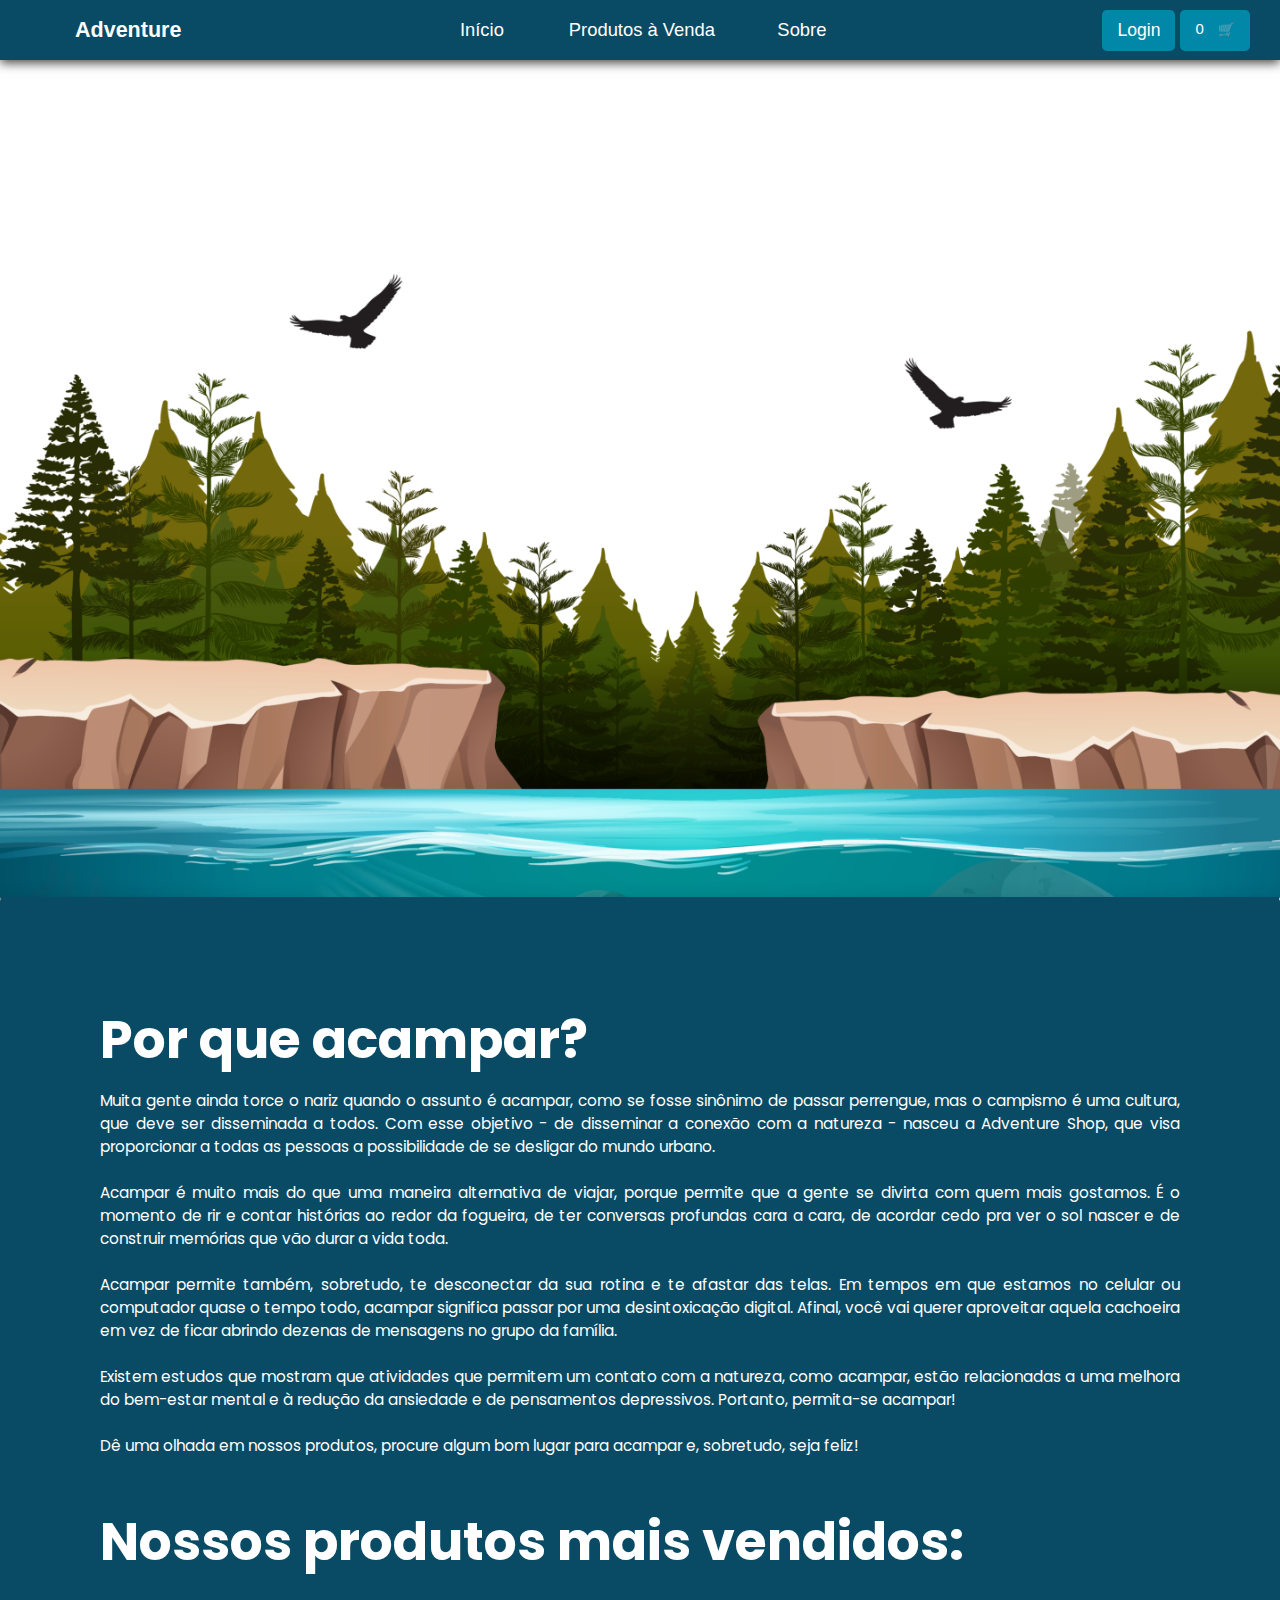
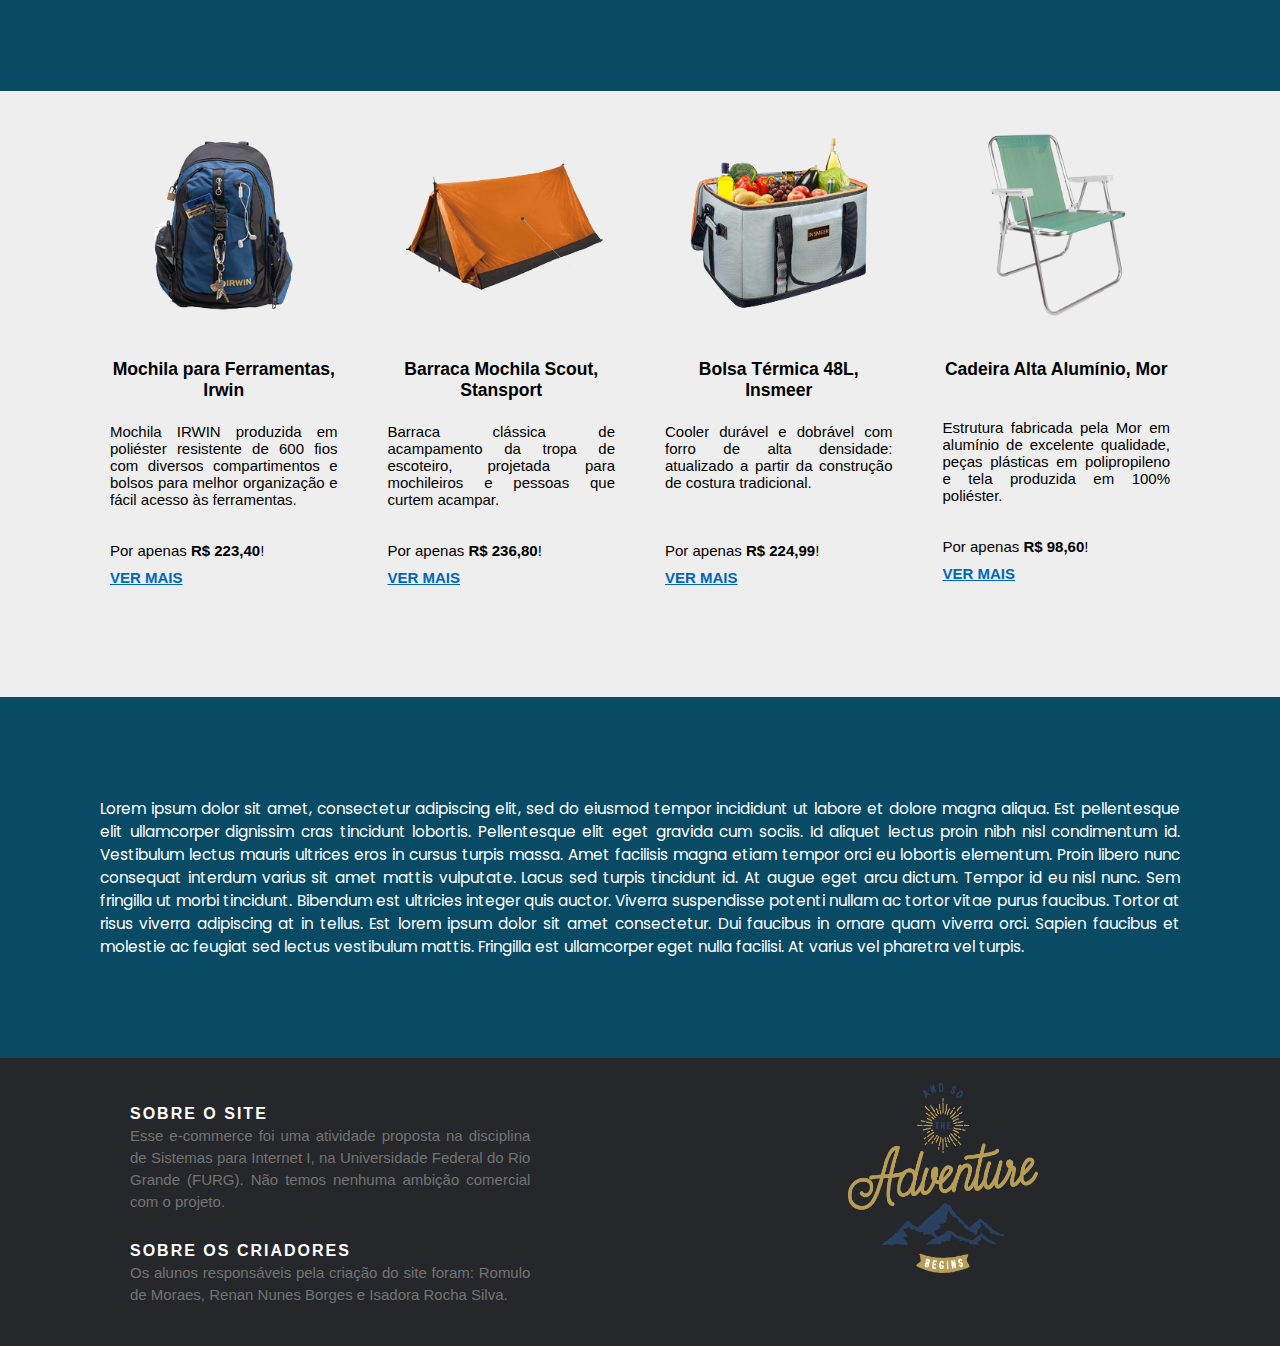
<file: index.html>
<html>

    <head>
        <meta charset="utf-8">

        <meta name="viewport" content="width=device-wdith, initial-scale=1.0">
        <link rel="shortcut icon" href="./img/icone3.ico" type="image/x-icon">
        <link rel="stylesheet" href="./css/pag-inicial.css">

        <title>Adventure Shop</title>

    </head>

    <body>

        <!--A parte de cima do site (menu de navegação):-->
        <header>
            <div class="menu">
                <a class="logo" href="./index.html"><h3>Adventure</h3></a>
        
                <nav class="nav-bar">
                    <div class="nav-list">
                    <ul>
                        <li class="nav-item"><a href="./index.html" class="nav-link">Início</a></li>
                        <li class="nav-item">
                        <a href="#" class="nav-link" id="produtos">Produtos à Venda</a>
                        <ul class="dropdown">
                            <li><a href="./pages/barracas.html" class="nav-link">Barracas</a></li>
                            <li><a href="./pages/mochilas.html" class="nav-link">Mochilas</a></li>
                            <li><a href="./pages/outros.html" class="nav-link">Outros</a></li>
                        </ul>
        
        
                        </li>
                        <li class="nav-item"><a href="#" class="nav-link"> Sobre</a></li>
                    </ul>
                    </div>
                </nav>
        
                <div class="login-button">
                    <button id="button-id"><a href="./pages/login.html">Login</a></button>
                    <div class="menu-openner">
                    <span>0</span>
                    <button id="button-carrinho"><a href="#">🛒</a></button>
                    </div>
                </div>
            </div>
            
        </header>

        <!--Imagem (plano de fundo abaixo da navegação):-->
        <div class="banner" id="banner"></div>
        <hr class="barra">

        <!--Textos da parte principal:-->
        <div class="conteudo-principal">
            <h2>Por que acampar?</h2>
            <p>
                Muita gente ainda torce o nariz quando o assunto é acampar, como se fosse sinônimo de passar perrengue, mas o campismo é uma cultura, que deve ser disseminada a todos. Com esse objetivo - de disseminar a conexão com a natureza - nasceu a Adventure Shop, que visa proporcionar a todas as pessoas a possibilidade de se desligar do mundo urbano.   
            <br><br>
            Acampar é muito mais do que uma maneira alternativa de viajar, porque permite que a gente se divirta com quem mais gostamos. É o momento de rir e contar histórias ao redor da fogueira, de ter conversas profundas cara a cara, de acordar cedo pra ver o sol nascer e de construir memórias que vão durar a vida toda.  
            <br><br>
            Acampar permite também, sobretudo, te desconectar da sua rotina e te afastar das telas. Em tempos em que estamos no celular ou computador quase o tempo todo, acampar significa passar por uma desintoxicação digital. Afinal, você vai querer aproveitar aquela cachoeira em vez de ficar abrindo dezenas de mensagens no grupo da família. 
            <br><br>
            Existem estudos que mostram que atividades que permitem um contato com a natureza, como acampar, estão relacionadas a uma melhora do bem-estar mental e à redução da ansiedade e de pensamentos depressivos. Portanto, permita-se acampar! 
            <br><br>
            Dê uma olhada em nossos produtos, procure algum bom lugar para acampar e, sobretudo, seja feliz! 
            </p>
            <br>
            <br>
            <h2>Nossos produtos mais vendidos:</h2>
        </div>

        <!--Containers onde ficam os produtos em destaque (mais vendidos):-->
        <div class="container">

            <div class="home-cards">

                <!--Produto 1:-->
                <div>
                    <img src="./img/mochilas/mochila-5.png" alt="">
                    <h3>Mochila para Ferramentas, Irwin</h3>
                    
                    <br>
                    
                    <p>
                        Mochila IRWIN produzida em poliéster resistente de 600 fios com diversos compartimentos e bolsos para melhor organização e fácil acesso às ferramentas. 
                    
                    <br><br><br>
                        
                        Por apenas <b>R$ 223,40</b>!
                    </p>
                    <a href="./pages/mochilas.html">Ver Mais</a>
                </div>


                <!--Produto 2:-->
                <div>
                    <img src="./img/barracas/barraca-18.png" alt="" />
                    <h3>Barraca Mochila Scout, Stansport</h3>
                    
                    <br>
                    
                    <p>
                        Barraca clássica de acampamento da tropa de escoteiro, projetada para mochileiros e pessoas que curtem acampar. 
                    
                    <br><br><br>
                       
                        Por apenas <b>R$ 236,80</b>!
                    </p>
                    <a href="./pages/barracas.html">Ver Mais</a>
                </div>

                <!--Produto 3:-->
                <div>
                    <img src="./img/outros/outros-produtos-8.png" alt="" />
                    <h3>Bolsa Térmica 48L, Insmeer</h3>
                    
                    <br>

                    <p>
                        Cooler durável e dobrável com forro de alta densidade: atualizado a partir da construção de costura tradicional.
                    
                    <br><br><br><br>
                        
                        Por apenas <b>R$ 224,99</b>!
                    </p>
                    <a href="./pages/outros.html">Ver Mais</i></a>
                </div>

                <!--Produto 4:-->
                <div>
                    <img src="./img/outros/outros-produtos-2.png" alt="" />
                    <h3>Cadeira Alta Alumínio, Mor</h3>

                    <br><br>

                    <p>
                        Estrutura fabricada pela Mor em alumínio de excelente qualidade, peças plásticas em polipropileno e tela produzida em 100% poliéster.
                    
                    <br><br><br>
                    
                        Por apenas <b>R$ 98,60</b>!
                    </p>
                    <a href="./pages/outros.html">Ver Mais</a>
                </div>

            </div>
        </div>

        <br><br><br>

        <!--Textos da parte principal:-->
        <div class="conteudo-principal">
            <p>
            Lorem ipsum dolor sit amet, consectetur adipiscing elit, sed do eiusmod tempor incididunt ut labore et dolore magna aliqua. Est pellentesque elit ullamcorper dignissim cras tincidunt lobortis. Pellentesque elit eget gravida cum sociis. Id aliquet lectus proin nibh nisl condimentum id. Vestibulum lectus mauris ultrices eros in cursus turpis massa. Amet facilisis magna etiam tempor orci eu lobortis elementum. Proin libero nunc consequat interdum varius sit amet mattis vulputate. Lacus sed turpis tincidunt id. At augue eget arcu dictum. Tempor id eu nisl nunc. Sem fringilla ut morbi tincidunt. Bibendum est ultricies integer quis auctor. Viverra suspendisse potenti nullam ac tortor vitae purus faucibus. Tortor at risus viverra adipiscing at in tellus. Est lorem ipsum dolor sit amet consectetur. Dui faucibus in ornare quam viverra orci. Sapien faucibus et molestie ac feugiat sed lectus vestibulum mattis. Fringilla est ullamcorper eget nulla facilisi. At varius vel pharetra vel turpis.
            <br>

        </div>

    </body>

    <footer class="site-footer">
        <div class="container-footer">
    
            <div class="coluna-1">
    
            <h6>Sobre o Site</h6>
            <p class="text-justify">Esse e-commerce foi uma atividade proposta na disciplina de Sistemas para Internet I, na Universidade Federal do Rio Grande (FURG). Não temos nenhuma ambição comercial com o projeto.</p>
            
            <br>
    
            <h6>Sobre os Criadores</h6>
            <p class="text-justify">Os alunos responsáveis pela criação do site foram: Romulo de Moraes, Renan Nunes Borges e Isadora Rocha Silva.</p>
            
            </div>
        </div>
    
        <img class="logo-rodape" src="../img/adventure.png"/>   
    
    </footer>

</html>
</file>
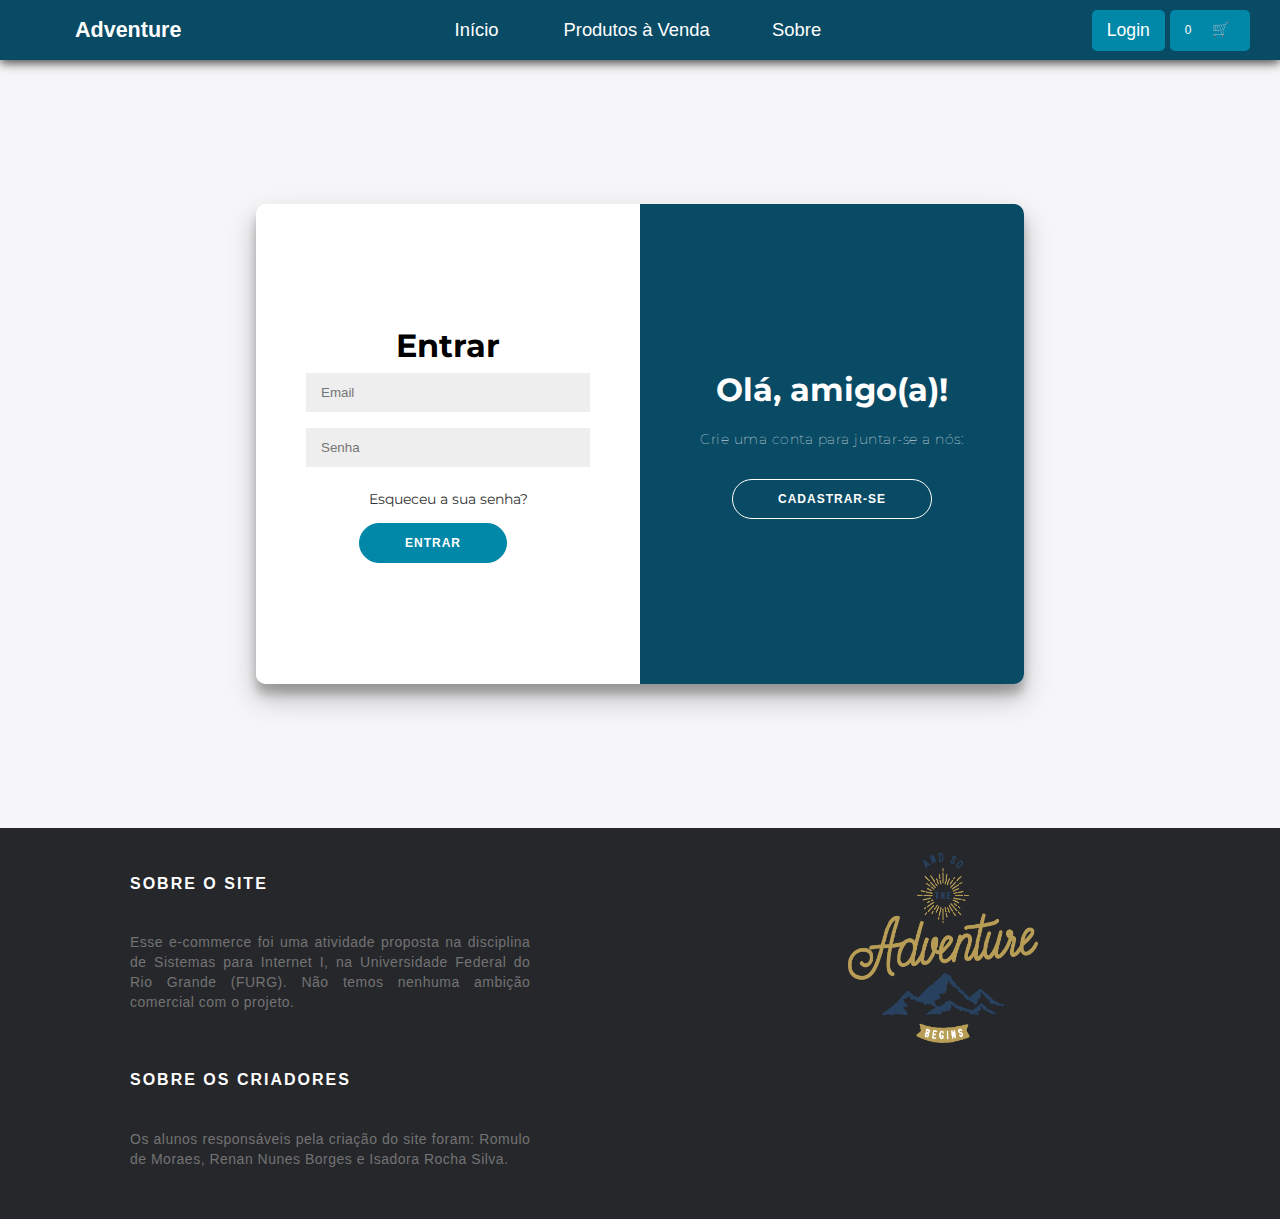
<file: pages/login.html>
<html>

    <head>
        <meta charset="utf-8">

        <meta name="viewport" content="width=device-wdith, initial-scale=1.0">
        <link rel="shortcut icon" href="../img/icone3.ico" type="image/x-icon">
        <link rel="stylesheet" href="../css/login.css">

        <title>Login - Adventure Shop</title>

    </head>

<body>

    <header>
        <div class="menu">
          <a class="logo" href="../index.html"><h3>Adventure</h3></a>
  
          <nav class="nav-bar">
            <div class="nav-list">
              <ul>
                <li class="nav-item"><a href="../index.html" class="nav-link">Início</a></li>
                <li class="nav-item">
                  <a href="#" class="nav-link" id="produtos">Produtos à Venda</a>
                  <ul class="dropdown">
                      <li><a href="./barracas.html" class="nav-link">Barracas</a></li>
                      <li><a href="./mochilas.html" class="nav-link">Mochilas</a></li>
                      <li><a href="./outros.html" class="nav-link">Outros</a></li>
                  </ul>
  
  
                </li>
                <li class="nav-item"><a href="#" class="nav-link">Sobre</a></li>
              </ul>
            </div>
          </nav>
  
          <div class="login-button">
            <button id="button-id"><a href="./login.html">Login</a></button>
            <div class="menu-openner">
              <span>0</span>
              <button id="button-carrinho"><a href="#">🛒</a></button>
            </div>
          </div>
        </div>
    </header>

    <br><br><br><br><br><br><br><br>

    <main>

        <div class="container" id="container">

            <!--PAINEL DO CADASTRO:-->
            <div class="form-container cadastro-container">
                <form action="#">
                    <h1>Cadastrar-se</h1>
                    <input type="text" placeholder="Nome" />
                    <input type="email" placeholder="Email" />
                    <input type="password" placeholder="Senha" />
                    <button class="login-button">Criar Conta</button>
                </form>
            </div>

            <!--PAINEL DO LOGIN:-->
            <div class="form-container login-container">
                <form action="#">
                    <h1>Entrar</h1>
                    <input type="email" placeholder="Email" />
                    <input type="password" placeholder="Senha" />
                    <a href="#">Esqueceu a sua senha?</a>
                    <button class="login-button">Entrar</button>
                </form>
            </div>


            <div class="overlay-container">
                <div class="overlay">

                    <!--PAINEL EXTRA, QUE TE LEVA AO LOGIN:-->
                    <div class="overlay-panel overlay-left">
                        <h1>Bem-vindo de volta!</h1>
                        <p>Já possui uma conta? Faça o login:</p>
                        <button class="ghost" id="Login">Entrar</button>
                    </div>

                    <!--PAINEL EXTRA, QUE TE LEVA AO CADASTRO:-->
                    <div class="overlay-panel overlay-right">
                        <h1>Olá, amigo(a)!</h1>
                        <p>Crie uma conta para juntar-se a nós:</p>
                        <button class="ghost" id="Cadastro">Cadastrar-se</button>
                    </div>
                    
                </div>
            </div>
        </div>
    
    </main>

    <br><br><br><br><br><br><br><br>

    
    
</body>

<footer class="site-footer">
    <div class="container-footer">

        <div class="coluna-1">

        <h6>Sobre o Site</h6>
        <p class="text-justify">Esse e-commerce foi uma atividade proposta na disciplina de Sistemas para Internet I, na Universidade Federal do Rio Grande (FURG). Não temos nenhuma ambição comercial com o projeto.</p>
        
        <br>

        <h6>Sobre os Criadores</h6>
        <p class="text-justify">Os alunos responsáveis pela criação do site foram: Romulo de Moraes, Renan Nunes Borges e Isadora Rocha Silva.</p>
        
        </div>
    </div>

    <img class="logo-rodape" src="../img/adventure.png"/>   

</footer>

<script src="../js/script-login.js"></script>

</html>
</file>
<file: css/pag-inicial.css>
@import url('https://fonts.googleapis.com/css2?family=Poppins:wght@300;400;500;600;700;800&display=swap');
@import url('https://fonts.googleapis.com/css2?family=Rancho&display=swap');
@import url('https://fonts.googleapis.com/css?family=Poppins:400,500,600,700,800,900');

* {
    margin: 0;
    padding: 0;
    box-sizing: border-box;
}

/*Rolagem suave? Não sentimos muito diferença, mas colocamos.*/
html {
    scroll-behavior: smooth;
}



body {
    background-color:#EEE;
    font-family:'Lato', Helvetica, Arial;
    font-size:15px;
    margin:0;
    min-height:100vh;
    
}

/*Navegação do site:*/

/*Imagem que é usada de plano de fundo da navegação superior*/
.banner {
    width: 100%;
    border-top: 50px;
    height: 93%;
    max-height: 2200px; 
    background-color: #000;
    background-image: url(../img/imagem_de_fundo.png);
    background-size: cover;
    background-position: center;
}

header {
    position: relative;
    width: 100%;
    height:60px;
    background-color:#094b65;
    box-shadow: 0px 3px 10px #464646;
    border-top: 0;
}

.barra {
    border-top: 2px solid #094b65;
    border-bottom: 2px solid #094b65;
    box-shadow: rgba(14, 30, 37, 0.12) 0px 2px 4px 0px, rgba(14, 30, 37, 0.32) 0px 2px 16px 0px;
 }

.menu{
    height:60px;
    display:flex; /* none; */
    justify-content: space-between;
    align-items: center;
}

.logo {
    color: #ffff;
    text-decoration: none;
    font-size: 1.15rem;
    margin-left: 75px;
}

.dropdown {
    display: none;
}

ul li:hover ul {
    display: block;
    color: #ffff;
    padding-top: 20px;
    width: 160px;
    position: absolute;
    background-color: #094b65;
    border-radius: 10px;
}

ul li ul li{
    padding: 10px;
    font-size: 0.15rem;
    align-items: center;
    
}

ul li ul li a{
    font-size: 0.15rem;
    align-items: center;
}

ul li ul li:hover{
    background-color: #0187a7;
    border-radius: 10px;
}

ul {
    display: flex;
    flex-direction: row;
    list-style: none;
    padding: 0;
}

ul li {
    width: 160px;
    text-align: center;
    position: relative;
}

.nav-link {
    text-decoration: none;
    font-size: 1.15rem;
    color: #fff;
    font-weight: 400;
    margin: 0 5px;
}

.login-button {
    display: flex;
    flex-direction: row; 
    margin-right: 30px;
}

#button-id {
    align-items: center;
    border: none;
    padding: 10px 15px;
    border-radius: 5px;
    background-color: #0187a7;
}

#button-id a {
    text-decoration: none;
    color: #fff;
    font-weight: 500;
    font-size: 1.1rem;
}

#button-carrinho {
    border: none;
    background-color: #0187a7;
}

#button-carrinho a {
    text-decoration: none;
}

.menu-openner {
    border: none;
    padding: 10px 15px;
    border-radius: 5px;
    margin-left: 5px ;
    background-color: #0187a7;
    color: #fff;  
}

.menu-openner span {
    margin-right:10px;
}

.menu-closer {
    width:32px;
    height:32px;
    display:none;
    font-size: 30px;
}

.conteudo-principal {
    position: relative;
    padding: 100px;
    background: #094b65;
    text-align: justify;
    font-family: 'Poppins', sans-serif;
}

.conteudo-principal h2 {
    font-size: 3.5em;
    color: #fff;
    margin-bottom: 10px;
}

.conteudo-principal p {
    font-size: 1.02em;
    color: #fff;
}

/* PRODUTOS */

.container {
    width: 90%;
    max-width: 1100px;
    margin: auto;
}

.home-cards {
    display: grid;
    padding: 20px;
    grid-template-columns: repeat(4, 500fr);
    grid-gap: 50px;
    margin-bottom: 40px;
}

.home-cards img {
    width: 100%;
    margin-bottom: 20px;
}

.home-cards h3 {
    text-align: center;
    margin-bottom: 5px;
}

.home-cards p {
    text-align: justify;
    font-family: 'Montserrat', sans-serif;

}

.home-cards a {
    display: inline-block;
    padding-top: 10px;
    color: #0067b8;
    text-transform: uppercase;
    font-weight: bold;
}

.home-cards a:hover i {
    margin-left: 10px;
}

/* FOOTER */

.site-footer{
    position: relative;
    display: flex;
    background-color:#26272b;
    font-family:'Lato', Helvetica, Arial;
    padding:25px 120px 20px;
    font-size:15px;
    line-height:22px;
    color:#737373;
}

.container-footer {
    width: 70%;
}

.coluna-1 {
    padding-top: 0;
    margin:20px 10px;
    width: 55%;
}

.logo-rodape{
    position: relative;
    width: 190px;
    height: 190px;
}

.text-justify {
    text-align: justify;
}

.site-footer h6 {
    color:#fff;
    font-size:16px;
    text-transform:uppercase;
    margin-top:5px;
    letter-spacing:2px
}
</file>
<file: css/login.css>
@import url('https://fonts.googleapis.com/css?family=Montserrat:400,800');
@import url('https://fonts.googleapis.com/css2?family=Poppins:wght@300;400;500;600;700;800&display=swap');
@import url('https://fonts.googleapis.com/css2?family=Rancho&display=swap');
@import url('https://fonts.googleapis.com/css?family=Poppins:400,500,600,700,800,900');

* {
	box-sizing: border-box;
}

body {
	background: #f6f5f7;
	justify-content: center;
	align-items: center;
	flex-direction: column;
	height: 100vh;
	margin: 0px 0 50px;
}

/* PARTE PRINCIPAL DO LOGIN: */

main {
    position: relative;
    display: flex;
    justify-content: center;
	align-items: center;
	flex-direction: column;
}

h1 {
	font-weight: bold;
	margin: 0;
}

h2 {
	text-align: center;
}

p {
	font-size: 14px;
	font-weight: 100;
	line-height: 20px;
	letter-spacing: 0.5px;
	margin: 20px 0 30px;
}

span {
	font-size: 12px;
}

a {
	color: #333;
	font-size: 14px;
	text-decoration: none;
	margin: 15px 0;
}

form {
	background-color: #FFFFFF;
	display: flex;
	align-items: center;
	justify-content: center;
	flex-direction: column;
	padding: 0 50px;
	height: 100%;
	text-align: center;
}

input {
	background-color: #eee;
	border: none;
	padding: 12px 15px;
	margin: 8px 0;
	width: 100%;
}

/**/

button.login-button {
	border-radius: 20px;
	border: 1px solid #0187a7;
	background-color: #0187a7;
	color: #FFFFFF;
	font-size: 12px;
	font-weight: bold;
	padding: 12px 45px;
	letter-spacing: 1px;
	text-transform: uppercase;
}

button.ghost {
	border-radius: 20px;
	border: 1px solid #0187a7;
	color: #FFFFFF;
	font-size: 12px;
	font-weight: bold;
	padding: 12px 45px;
	letter-spacing: 1px;
	text-transform: uppercase;
	background-color: transparent;
	border-color: #FFFFFF;
}

/**/

.container {
	background-color: #fff;
	border-radius: 10px;
  	box-shadow: 0 14px 28px rgba(0,0,0,0.25), 
			0 10px 10px rgba(0,0,0,0.22);
	position: relative;
	overflow: hidden;
	width: 768px;
	max-width: 100%;
	min-height: 480px;
    font-family: 'Montserrat', sans-serif;
}

.form-container {
	position: absolute;
	top: 0;
	height: 100%;
	transition: all 0.6s ease-in-out;
}



/**/
.login-container {
	left: 0;
	width: 50%;
	z-index: 2;
}

.container.painel-ativo .login-container {
	transform: translateX(100%);
}
/**/



/**/
.cadastro-container {
	left: 0;
	width: 50%;
	opacity: 0;
	z-index: 1;
}

.container.painel-ativo .cadastro-container {
	transform: translateX(100%);
	opacity: 1;
	z-index: 5;
}
/**/



/*PAINES EXTRAS*/
.overlay-container {
	position: absolute;
	top: 0;
	left: 50%;
	width: 50%;
	height: 100%;
	overflow: hidden;

	/*TRANSIÇAÕ DE UM LADO PRO OUTRO:*/
	transition: transform 0.6s ease-in-out;
	z-index: 100;
}

.overlay {
	background: #094b65;
	background-repeat: no-repeat;
	background-size: cover;
	background-position: 0 0;
	color: #FFFFFF;
	position: relative;
	left: -100%;
	height: 100%;
	width: 200%;
	
	/*SUAVIDADE NA TRANSIÇÃO*/
	transform: translateX(0);
	transition: transform 0.6s ease-in-out;
}

/*FAZ CADA PAINEL FICAR NO SEU LUGAR:*/
.container.painel-ativo .overlay-container{
	transform: translateX(-100%);
}

/*FAZ CADA PAINEL AZUL FICAR NO SEU LUGAR:*/
.container.painel-ativo .overlay {
	transform: translateX(50%);
}

.overlay-panel {
	position: absolute;
	display: flex;
	align-items: center;
	justify-content: center;
	flex-direction: column;
	padding: 0 40px;
	text-align: center;
	top: 0;
	height: 100%;
	width: 50%;
	transform: translateX(0);
	transition: transform 0.6s ease-in-out;
}

.overlay-left {
	transform: translateX(-20%);
}

.container.painel-ativo .overlay-left {
	transform: translateX(0);
}

.overlay-right {
	right: 0;
	transform: translateX(0);
}


/**/

/* NAVEGAÇÃO */

header {
    font-family:'Lato', Helvetica, Arial;
    position: relative;
    width: 100%;
    height:60px;
    background-color:#094b65;
    box-shadow: 0px 3px 10px #464646;
    border-top: 0;
}

.barra {
    border-top: 2px solid var(--primary);
    border-bottom: 2px solid var(--primary);
    box-shadow: rgba(14, 30, 37, 0.12) 0px 2px 4px 0px, rgba(14, 30, 37, 0.32) 0px 2px 16px 0px;
 }

.menu{
    height:60px;
    display:flex; /* none; */
    justify-content: space-between;
    align-items: center;
}


.logo {
    color: #ffff;
    text-decoration: none;
    font-size: 1.15rem;
    margin-left: 75px;
}

.dropdown {
    display: none;
}

ul li:hover ul {
    display: block;
    color: #ffff;
    padding-top: 20px;
    width: 160px;
    position: absolute;
    background-color: #094b65;
    border-radius: 10px;
}

ul li ul li{
    padding: 10px;
    font-size: 0.15rem;
    align-items: center;
    
}

ul li ul li a{
    font-size: 0.15rem;
    align-items: center;
}

ul li ul li:hover{
    background-color: #0187a7;
    border-radius: 10px;
}

ul {
    display: flex;
    flex-direction: row;
    list-style: none;
    padding: 0;
}

ul li {
    width: 160px;
    text-align: center;
    position: relative;
}

.nav-link {
    text-decoration: none;
    font-size: 1.15rem;
    color: #fff;
    font-weight: 400;
    margin: 0 5px;
}

.login-button {
    display: flex;
    flex-direction: row; 
    margin-right: 30px;
}

#button-id {
    align-items: center;
    border: none;
    padding: 10px 15px;
    border-radius: 5px;
    background-color: #0187a7;
}

#button-id a {
    text-decoration: none;
    color: #fff;
    font-weight: 500;
    font-size: 1.1rem;
}

#button-carrinho {
    border: none;
    background-color: #0187a7;
}

#button-carrinho a {
    text-decoration: none;
}

.menu-openner {
    border: none;
    padding: 10px 15px;
    border-radius: 5px;
    margin-left: 5px ;
    background-color: #0187a7;
    color: #fff;
    
}

.menu-openner span {
    margin-right:10px;
}

.menu-closer {
    width:32px;
    height:32px;
    display:none;
    font-size: 30px;
}

/**/

/* FOOTER */

.site-footer{
	position: relative;
	font-family:'Lato', Helvetica, Arial;
	display: flex;
	background-color:#26272b;
	padding:25px 120px 20px;
	font-size:15px;
	line-height:22px;
	color:#737373;
}

.container-footer {
	width: 70%;
}

.coluna-1 {
padding-top: 0;
margin:20px 10px;
width: 55%;
}

.logo-rodape{
position: relative;
width: 190px;
height: 190px;
}

.text-justify {
text-align: justify;
}

.site-footer h6 {
color:#fff;
font-size:16px;
text-transform:uppercase;
margin-top:5px;
letter-spacing:2px
}
</file>
